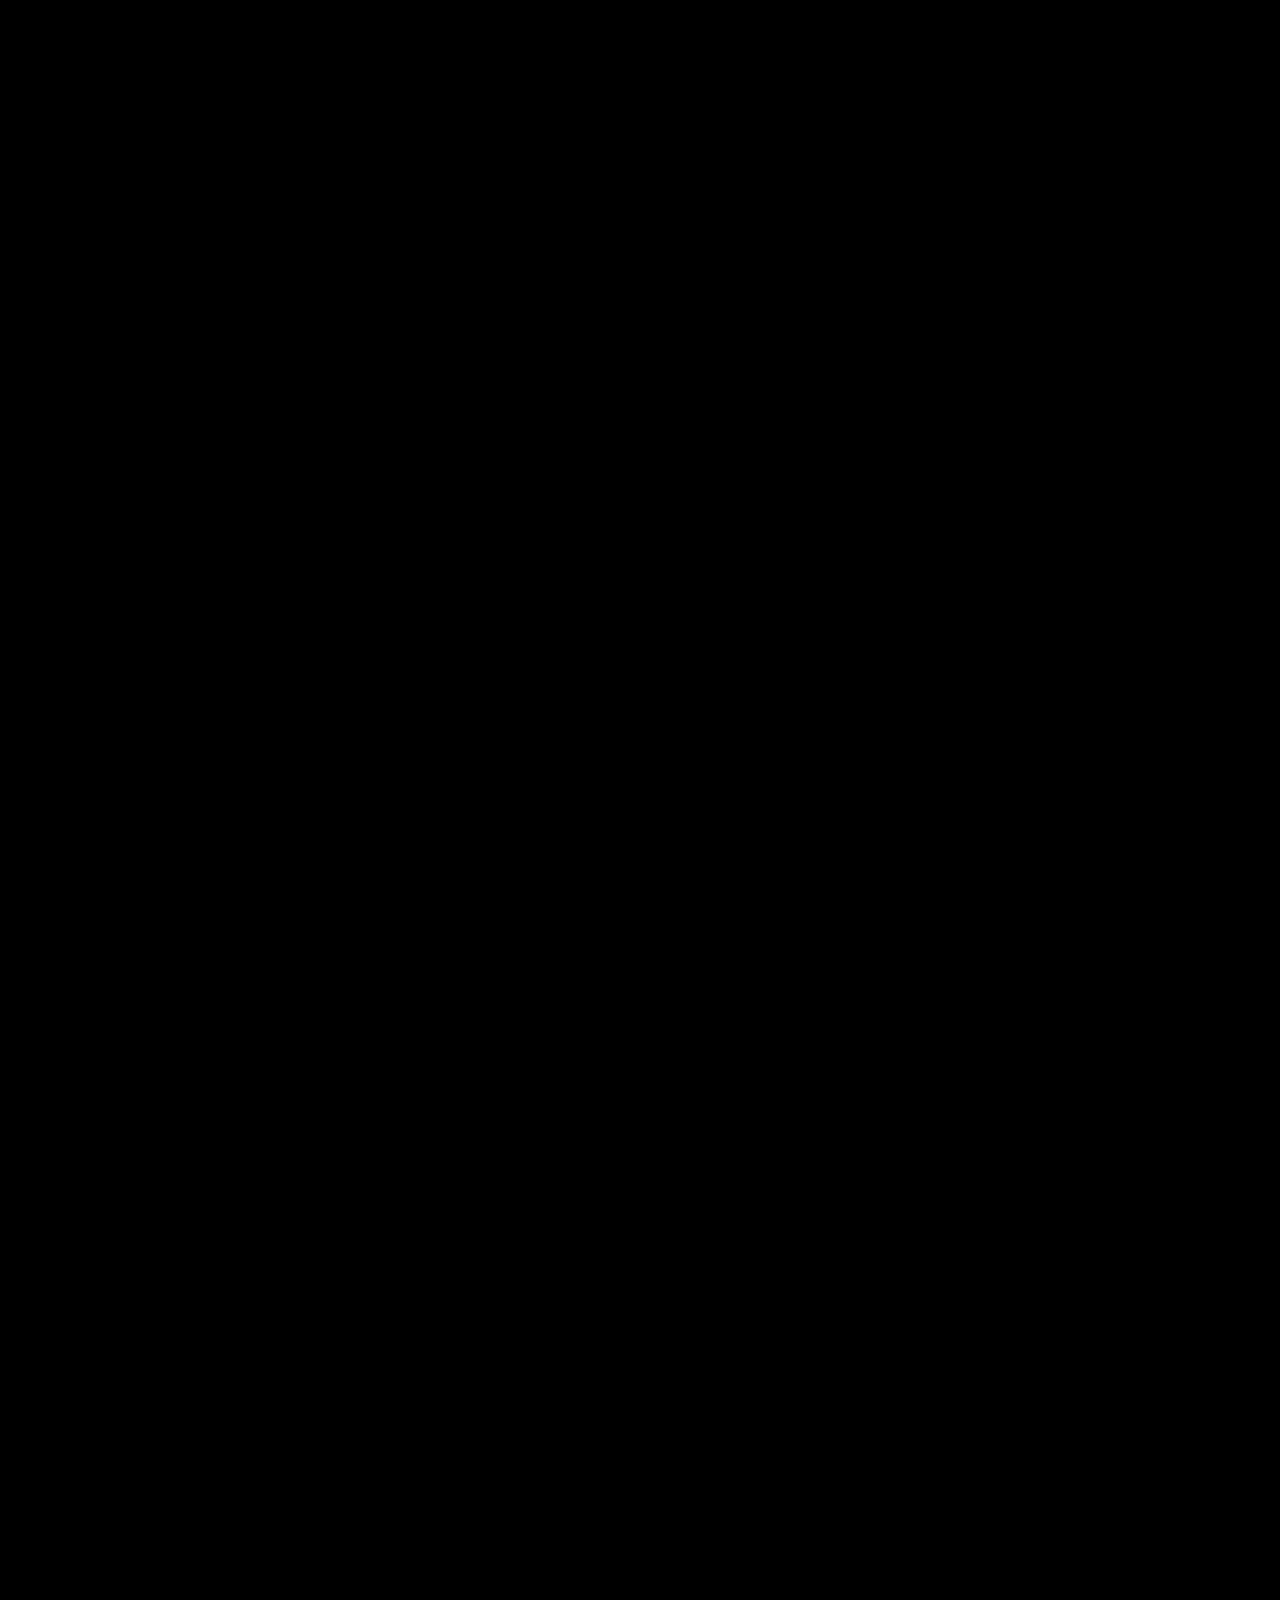
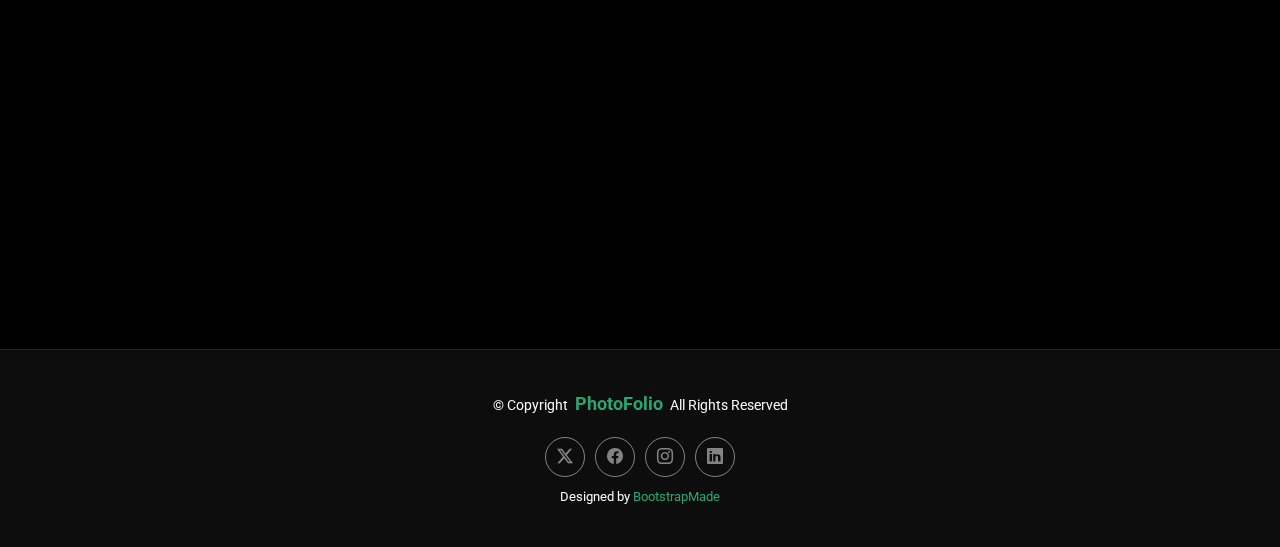
<file: about.html>
<!DOCTYPE html>
<html lang="en">

<head>
  <meta charset="utf-8">
  <meta content="width=device-width, initial-scale=1.0" name="viewport">
  <title>About - PhotoFolio Bootstrap Template</title>
  <meta name="description" content="">
  <meta name="keywords" content="">

  <!-- Favicons -->
  <link href="assets/img/favicon.png" rel="icon">
  <link href="assets/img/apple-touch-icon.png" rel="apple-touch-icon">

  <!-- Fonts -->
  <link href="https://fonts.googleapis.com" rel="preconnect">
  <link href="https://fonts.gstatic.com" rel="preconnect" crossorigin>
  <link href="https://fonts.googleapis.com/css2?family=Roboto:ital,wght@0,100;0,300;0,400;0,500;0,700;0,900;1,100;1,300;1,400;1,500;1,700;1,900&family=Inter:wght@100;200;300;400;500;600;700;800;900&family=Cardo:ital,wght@0,400;0,700;1,400;1,700&display=swap" rel="stylesheet">

  <!-- Vendor CSS Files -->
  <link href="assets/vendor/bootstrap/css/bootstrap.min.css" rel="stylesheet">
  <link href="assets/vendor/bootstrap-icons/bootstrap-icons.css" rel="stylesheet">
  <link href="assets/vendor/aos/aos.css" rel="stylesheet">
  <link href="assets/vendor/glightbox/css/glightbox.min.css" rel="stylesheet">
  <link href="assets/vendor/swiper/swiper-bundle.min.css" rel="stylesheet">

  <!-- Main CSS File -->
  <link href="assets/css/main.css" rel="stylesheet">

  <!-- =======================================================
  * Template Name: PhotoFolio
  * Template URL: https://bootstrapmade.com/photofolio-bootstrap-photography-website-template/
  * Updated: Aug 07 2024 with Bootstrap v5.3.3
  * Author: BootstrapMade.com
  * License: https://bootstrapmade.com/license/
  ======================================================== -->
</head>

<body class="about-page">

  <header id="header" class="header d-flex align-items-center sticky-top">
    <div class="container-fluid position-relative d-flex align-items-center justify-content-between">

      <a href="index.html" class="logo d-flex align-items-center me-auto me-xl-0">
        <!-- Uncomment the line below if you also wish to use an image logo -->
        <!-- <img src="assets/img/logo.png" alt=""> -->
        <i class="bi bi-camera"></i>
        <h1 class="sitename">Good Green Bot</h1>
      </a>

      <nav id="navmenu" class="navmenu">
        <ul>
          <li><a href="index.html">Home<br></a></li>
          <li><a href="about.html" class="active">About</a></li>
        </ul>
        <i class="mobile-nav-toggle d-xl-none bi bi-list"></i>
      </nav>

      <div class="header-social-links">
        <a href="#" class="twitter"><i class="bi bi-twitter-x"></i></a>
        <a href="#" class="facebook"><i class="bi bi-facebook"></i></a>
        <a href="#" class="instagram"><i class="bi bi-instagram"></i></a>
        <a href="#" class="linkedin"><i class="bi bi-linkedin"></i></a>
      </div>

    </div>
  </header>

  <main class="main">

    <!-- Page Title -->
    <div class="page-title" data-aos="fade">
      <div class="heading">
        <div class="container">
          <div class="row d-flex justify-content-center text-center">
            <div class="col-lg-8">
              <h1>關於我們</h1>
              <p class="mb-0">專為投資人打造的智能服務，快速分析企業的永續報告書判斷其在SDGs上的具體表現。<br>透過我們的機器人讓您輕鬆識別高潛力的永續企業，保持競爭力。</p>
              <a href="index.html" class="cta-btn">快速分析<br></a>
            </div>
          </div>
        </div>
      </div>
      <nav class="breadcrumbs">
        <div class="container">
          <ol>
            <li><a href="index.html">Home</a></li>
            <li class="current">About</li>
          </ol>
        </div>
      </nav>
    </div><!-- End Page Title -->

    <!-- Services Section -->
    <section id="services" class="services section">

      <div class="container">

        <div class="row gy-4">

          <div class="col-lg-3 col-md-6 d-flex" data-aos="fade-up" data-aos-delay="100">
            <div class="service-item position-relative">
              <div class="icon"><i class="bi bi-bounding-box-circles icon"></i></div>
              <h4>永續策略和目標</a></h4>
              <p>快速了解企業的永續目標與全球SDGs的契合度。</p>
            </div>
          </div><!-- End Service Item -->

          <div class="col-lg-3 col-md-6 d-flex" data-aos="fade-up" data-aos-delay="200">
            <div class="service-item position-relative">
              <div class="icon"><i class="bi bi-activity icon"></i></div>
              <h4>ESG績效指標</a></h4>
              <p>提供環境、社會和治理方面的具體數據，評估企業的永續表現。</p>
            </div>
          </div><!-- End Service Item -->

          <div class="col-lg-3 col-md-6 d-flex" data-aos="fade-up" data-aos-delay="300">
            <div class="service-item position-relative">
              <div class="icon"><i class="bi bi-crosshair2"></i></i></div>
              <h4>風險管理和機會</a></h4>
              <p>揭示企業在永續風險上的管理能力，幫助您降低投資風險。</p>
            </div>
          </div><!-- End Service Item -->

          <div class="col-lg-3 col-md-6 d-flex" data-aos="fade-up" data-aos-delay="400">
            <div class="service-item position-relative">
              <div class="icon"><i class="bi bi-diagram-3"></i></i></div>
              <h4>治理結構和透明度</a></h4>
              <p>了解企業的治理質量和透明度，確保穩定增長潛力。</p>
            </div>
          </div><!-- End Service Item -->

          <div class="col-lg-3 col-md-6 d-flex" data-aos="fade-up" data-aos-delay="400">
            <div class="service-item position-relative">
              <div class="icon"><i class="bi bi-graph-up-arrow"></i></i></div>
              <h4> 創新和增長潛力</a></h4>
              <p>識別企業在可持續技術和市場擴展方面的潛力。</p>
            </div>
          </div><!-- End Service Item -->

          <div class="col-lg-3 col-md-6 d-flex" data-aos="fade-up" data-aos-delay="400">
            <div class="service-item position-relative">
              <div class="icon"><i class="bi bi-broadcast icon"></i></div>
              <h4>品牌聲譽和競爭力</a></h4>
              <p>評估企業的永續承諾對品牌和市場地位的影響。</p>
            </div>
          </div><!-- End Service Item -->

          <div class="col-lg-3 col-md-6 d-flex" data-aos="fade-up" data-aos-delay="400">
            <div class="service-item position-relative">
              <div class="icon"><i class="bi bi-pass"></i></i></div>
              <h4>合規性和法規遵從</a></h4>
              <p>確保企業的合規性和穩定性，降低風險。</p>
            </div>
          </div><!-- End Service Item -->

          <div class="col-lg-3 col-md-6 d-flex" data-aos="fade-up" data-aos-delay="400">
            <div class="service-item position-relative">
              <div class="icon"><i class="bi bi-broadcast icon"></i></div>
              <h4>業界基準對比</a></h4>
              <p>比較企業在永續發展領域的相對表現，選擇最佳投資。</p>
            </div>
          </div><!-- End Service Item -->

        </div>

      </div>

    </section><!-- /Services Section -->

    <!-- Testimonials Section -->
    <section id="testimonials" class="testimonials section">

      <!-- Section Title -->
      <div class="container section-title" data-aos="fade-up">
        <h2>Testimonials</h2>
        <p>What they are saying</p>
      </div><!-- End Section Title -->

      <div class="container" data-aos="fade-up" data-aos-delay="100">

        <div class="swiper init-swiper">
          <script type="application/json" class="swiper-config">
            {
              "loop": true,
              "speed": 600,
              "autoplay": {
                "delay": 5000
              },
              "slidesPerView": "auto",
              "pagination": {
                "el": ".swiper-pagination",
                "type": "bullets",
                "clickable": true
              },
              "breakpoints": {
                "320": {
                  "slidesPerView": 1,
                  "spaceBetween": 40
                },
                "1200": {
                  "slidesPerView": 3,
                  "spaceBetween": 1
                }
              }
            }
          </script>
          <div class="swiper-wrapper">

            <div class="swiper-slide">
              <div class="testimonial-item">
                <div class="stars">
                  <i class="bi bi-star-fill"></i><i class="bi bi-star-fill"></i><i class="bi bi-star-fill"></i><i class="bi bi-star-fill"></i><i class="bi bi-star-fill"></i>
                </div>
                <p>
                  Proin iaculis purus consequat sem cure digni ssim donec porttitora entum suscipit rhoncus. Accusantium quam, ultricies eget id, aliquam eget nibh et. Maecen aliquam, risus at semper.
                </p>
                <div class="profile mt-auto">
                  <img src="assets/img/testimonials/testimonials-1.jpg" class="testimonial-img" alt="">
                  <h3>Saul Goodman</h3>
                  <h4>Ceo &amp; Founder</h4>
                </div>
              </div>
            </div><!-- End testimonial item -->

            <div class="swiper-slide">
              <div class="testimonial-item">
                <div class="stars">
                  <i class="bi bi-star-fill"></i><i class="bi bi-star-fill"></i><i class="bi bi-star-fill"></i><i class="bi bi-star-fill"></i><i class="bi bi-star-fill"></i>
                </div>
                <p>
                  Export tempor illum tamen malis malis eram quae irure esse labore quem cillum quid cillum eram malis quorum velit fore eram velit sunt aliqua noster fugiat irure amet legam anim culpa.
                </p>
                <div class="profile mt-auto">
                  <img src="assets/img/testimonials/testimonials-2.jpg" class="testimonial-img" alt="">
                  <h3>Sara Wilsson</h3>
                  <h4>Designer</h4>
                </div>
              </div>
            </div><!-- End testimonial item -->

            <div class="swiper-slide">
              <div class="testimonial-item">
                <div class="stars">
                  <i class="bi bi-star-fill"></i><i class="bi bi-star-fill"></i><i class="bi bi-star-fill"></i><i class="bi bi-star-fill"></i><i class="bi bi-star-fill"></i>
                </div>
                <p>
                  Enim nisi quem export duis labore cillum quae magna enim sint quorum nulla quem veniam duis minim tempor labore quem eram duis noster aute amet eram fore quis sint minim.
                </p>
                <div class="profile mt-auto">
                  <img src="assets/img/testimonials/testimonials-3.jpg" class="testimonial-img" alt="">
                  <h3>Jena Karlis</h3>
                  <h4>Store Owner</h4>
                </div>
              </div>
            </div><!-- End testimonial item -->

            <div class="swiper-slide">
              <div class="testimonial-item">
                <div class="stars">
                  <i class="bi bi-star-fill"></i><i class="bi bi-star-fill"></i><i class="bi bi-star-fill"></i><i class="bi bi-star-fill"></i><i class="bi bi-star-fill"></i>
                </div>
                <p>
                  Fugiat enim eram quae cillum dolore dolor amet nulla culpa multos export minim fugiat minim velit minim dolor enim duis veniam ipsum anim magna sunt elit fore quem dolore labore illum veniam.
                </p>
                <div class="profile mt-auto">
                  <img src="assets/img/testimonials/testimonials-4.jpg" class="testimonial-img" alt="">
                  <h3>Matt Brandon</h3>
                  <h4>Freelancer</h4>
                </div>
              </div>
            </div><!-- End testimonial item -->

            <div class="swiper-slide">
              <div class="testimonial-item">
                <div class="stars">
                  <i class="bi bi-star-fill"></i><i class="bi bi-star-fill"></i><i class="bi bi-star-fill"></i><i class="bi bi-star-fill"></i><i class="bi bi-star-fill"></i>
                </div>
                <p>
                  Quis quorum aliqua sint quem legam fore sunt eram irure aliqua veniam tempor noster veniam enim culpa labore duis sunt culpa nulla illum cillum fugiat legam esse veniam culpa fore nisi cillum quid.
                </p>
                <div class="profile mt-auto">
                  <img src="assets/img/testimonials/testimonials-5.jpg" class="testimonial-img" alt="">
                  <h3>John Larson</h3>
                  <h4>Entrepreneur</h4>
                </div>
              </div>
            </div><!-- End testimonial item -->

          </div>
          <div class="swiper-pagination"></div>
        </div>

      </div>

    </section><!-- /Testimonials Section -->

  </main>

  <footer id="footer" class="footer">

    <div class="container">
      <div class="copyright text-center ">
        <p>© <span>Copyright</span> <strong class="px-1 sitename">PhotoFolio</strong> <span>All Rights Reserved</span></p>
      </div>
      <div class="social-links d-flex justify-content-center">
        <a href=""><i class="bi bi-twitter-x"></i></a>
        <a href=""><i class="bi bi-facebook"></i></a>
        <a href=""><i class="bi bi-instagram"></i></a>
        <a href=""><i class="bi bi-linkedin"></i></a>
      </div>
      <div class="credits">
        <!-- All the links in the footer should remain intact. -->
        <!-- You can delete the links only if you've purchased the pro version. -->
        <!-- Licensing information: https://bootstrapmade.com/license/ -->
        <!-- Purchase the pro version with working PHP/AJAX contact form: [buy-url] -->
        Designed by <a href="https://bootstrapmade.com/">BootstrapMade</a>
      </div>
    </div>

  </footer>

  <!-- Scroll Top -->
  <a href="#" id="scroll-top" class="scroll-top d-flex align-items-center justify-content-center"><i class="bi bi-arrow-up-short"></i></a>

  <!-- Preloader -->
  <div id="preloader">
    <div class="line"></div>
  </div>

  <!-- Vendor JS Files -->
  <script src="assets/vendor/bootstrap/js/bootstrap.bundle.min.js"></script>
  <script src="assets/vendor/php-email-form/validate.js"></script>
  <script src="assets/vendor/aos/aos.js"></script>
  <script src="assets/vendor/glightbox/js/glightbox.min.js"></script>
  <script src="assets/vendor/swiper/swiper-bundle.min.js"></script>

  <!-- Main JS File -->
  <script src="assets/js/main.js"></script>

</body>

</html>
</file>
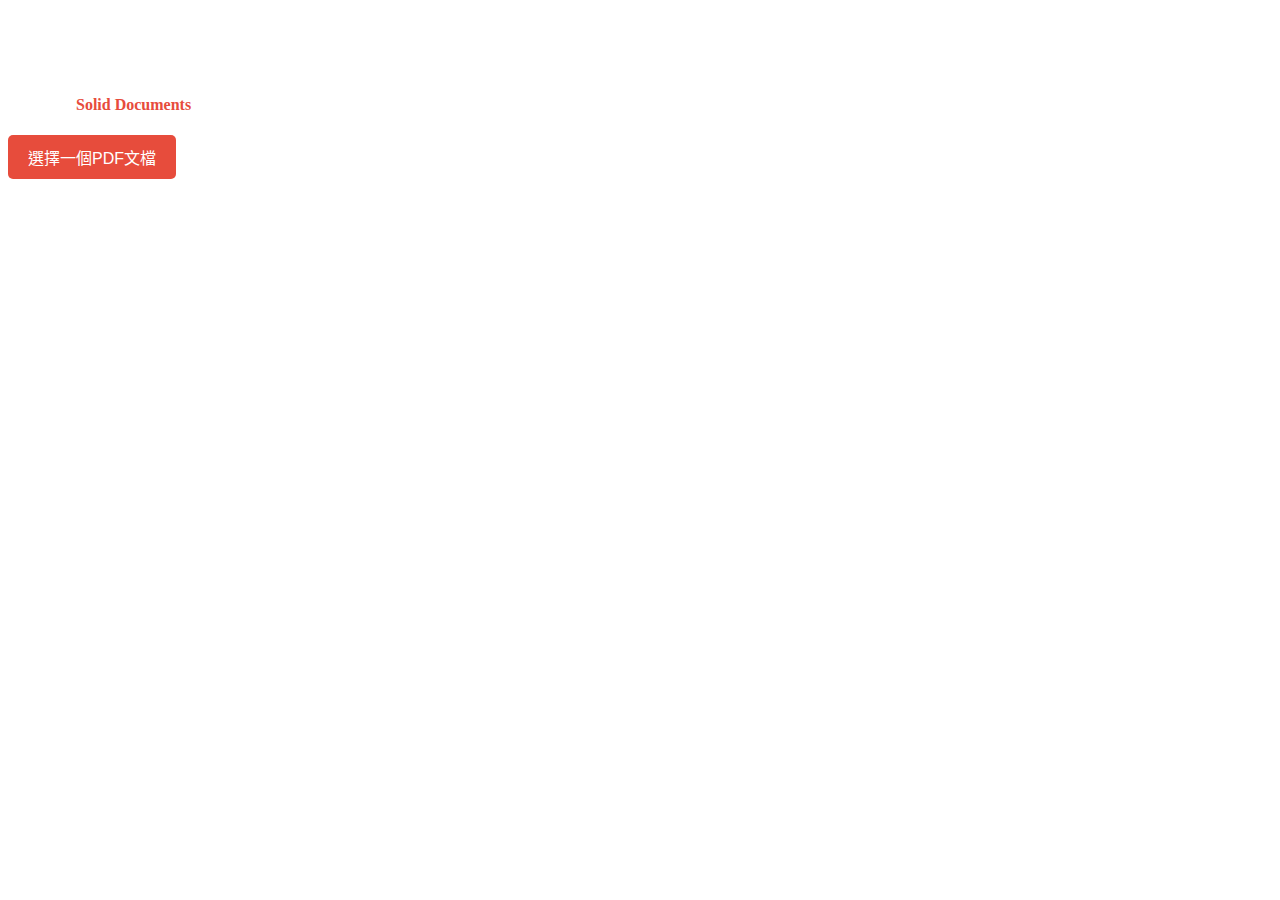
<file: SDGs.html>
<!DOCTYPE html>
<html lang="zh-TW">



<head>
    <meta charset="UTF-8">
    <meta name="viewport" content="width=device-width, initial-scale=1.0">
    <title>PDF轉換為WORD</title>
    <link rel="stylesheet" href="styles.css">
</head>

<body>
    <div class="container">
        <h1>PDF轉換為WORD</h1>
        <p>將你的PDF轉換為WORD，並保持高準確度。<br>我們利用 <span class="solid-docs">Solid Documents</span> 的技術。</p>
        <div class="upload-section">
            <button class="upload-button" onclick="uploadFile()">選擇一個PDF文檔</button>
            <input type="file" id="fileInput" accept=".pdf" style="display:none;">
            <div class="drag-drop">或者把PDF文檔拖動到這裡</div>
        </div>
    </div>
    <script src="assets/js/script.js"></script>
</body>



</html>
</file>
<file: styles.css>
h1 {
    font-size: 24px;
    color: #fff;
}

p {
    color: #fff;
}

.solid-docs {
    color: #e74c3c;
    font-weight: bold;
}

.upload-section {
    margin-top: 20px;
}

.upload-button {
    background-color: #e74c3c;
    color: #fff;
    border: none;
    padding: 10px 20px;
    font-size: 16px;
    cursor: pointer;
    border-radius: 5px;
}

.upload-button:hover {
    background-color: #c0392b;
}

.drag-drop {
    margin-top: 10px;
    color: #fff;
    font-size: 14px;
}

input[type="file"] {
    display: none;
}
</file>
<file: assets/css/main.css>
/**
* Template Name: PhotoFolio
* Template URL: https://bootstrapmade.com/photofolio-bootstrap-photography-website-template/
* Updated: Aug 07 2024 with Bootstrap v5.3.3
* Author: BootstrapMade.com
* License: https://bootstrapmade.com/license/
*/

/*--------------------------------------------------------------
# Font & Color Variables
# Help: https://bootstrapmade.com/color-system/
--------------------------------------------------------------*/
/* Fonts */
:root {
  --default-font: "Roboto",  system-ui, -apple-system, "Segoe UI", Roboto, "Helvetica Neue", Arial, "Noto Sans", "Liberation Sans", sans-serif, "Apple Color Emoji", "Segoe UI Emoji", "Segoe UI Symbol", "Noto Color Emoji";
  --heading-font: "Cardo",  sans-serif;
  --nav-font: "Inter",  sans-serif;
}

/* Global Colors - The following color variables are used throughout the website. Updating them here will change the color scheme of the entire website */
:root { 
  --background-color: #000000; /* Background color for the entire website, including individual sections */
  --default-color: #fafafa; /* Default color used for the majority of the text content across the entire website */
  --heading-color: #ffffff; /* Color for headings, subheadings and title throughout the website */
  --accent-color: #27a776; /* Accent color that represents your brand on the website. It's used for buttons, links, and other elements that need to stand out */
  --surface-color: #1a1a1a; /* The surface color is used as a background of boxed elements within sections, such as cards, icon boxes, or other elements that require a visual separation from the global background. */
  --contrast-color: #ffffff; /* Contrast color for text, ensuring readability against backgrounds of accent, heading, or default colors. */
}

/* Nav Menu Colors - The following color variables are used specifically for the navigation menu. They are separate from the global colors to allow for more customization options */
:root {
  --nav-color: rgba(255, 255, 255, 0.5);  /* The default color of the main navmenu links */
  --nav-hover-color: #ffffff; /* Applied to main navmenu links when they are hovered over or active */
  --nav-mobile-background-color: #1a1a1a; /* Used as the background color for mobile navigation menu */
  --nav-dropdown-background-color: #1a1a1a; /* Used as the background color for dropdown items that appear when hovering over primary navigation items */
  --nav-dropdown-color: rgba(255, 255, 255, 0.5); /* Used for navigation links of the dropdown items in the navigation menu. */
  --nav-dropdown-hover-color: #ffffff; /* Similar to --nav-hover-color, this color is applied to dropdown navigation links when they are hovered over. */
}

/* Color Presets - These classes override global colors when applied to any section or element, providing reuse of the sam color scheme. */

.light-background {
  --background-color: #1a1a1a;
  --surface-color: #343434;
}

.dark-background {
  --background-color: #060606;
  --default-color: #ffffff;
  --heading-color: #ffffff;
  --surface-color: #252525;
  --contrast-color: #ffffff;
}

/* Smooth scroll */
:root {
  scroll-behavior: smooth;
}

/*--------------------------------------------------------------
# General Styling & Shared Classes
--------------------------------------------------------------*/
body {
  color: var(--default-color);
  background-color: var(--background-color);
  font-family: var(--default-font);
}

a {
  color: var(--accent-color);
  text-decoration: none;
  transition: 0.3s;
}

a:hover {
  color: color-mix(in srgb, var(--accent-color), transparent 25%);
  text-decoration: none;
}

h1,
h2,
h3,
h4,
h5,
h6 {
  color: var(--heading-color);
  font-family: var(--heading-font);
}

/* PHP Email Form Messages
------------------------------*/
.php-email-form .error-message {
  display: none;
  background: #df1529;
  color: #ffffff;
  text-align: left;
  padding: 15px;
  margin-bottom: 24px;
  font-weight: 600;
}

.php-email-form .sent-message {
  display: none;
  color: #ffffff;
  background: #059652;
  text-align: center;
  padding: 15px;
  margin-bottom: 24px;
  font-weight: 600;
}

.php-email-form .loading {
  display: none;
  background: var(--surface-color);
  text-align: center;
  padding: 15px;
  margin-bottom: 24px;
}

.php-email-form .loading:before {
  content: "";
  display: inline-block;
  border-radius: 50%;
  width: 24px;
  height: 24px;
  margin: 0 10px -6px 0;
  border: 3px solid var(--accent-color);
  border-top-color: var(--surface-color);
  animation: php-email-form-loading 1s linear infinite;
}

@keyframes php-email-form-loading {
  0% {
    transform: rotate(0deg);
  }

  100% {
    transform: rotate(360deg);
  }
}

/*--------------------------------------------------------------
# Global Header
--------------------------------------------------------------*/
.header {
  color: var(--default-color);
  background-color: var(--background-color);
  padding: 20px 0;
  transition: all 0.5s;
  z-index: 997;
  border-bottom: 1px solid var(--background-color);
}

.header .logo {
  line-height: 1;
}

.header .logo img {
  max-height: 36px;
  margin-right: 8px;
}

.header .logo h1 {
  font-size: 32px;
  margin: 0;
  font-weight: 400;
  color: var(--heading-color);
}

.header .logo i {
  font-size: 28px;
  margin-right: 6px;
}

.header .header-social-links {
  padding-right: 15px;
}

.header .header-social-links a {
  color: color-mix(in srgb, var(--default-color), transparent 40%);
  padding-left: 6px;
  display: inline-block;
  transition: 0.3s;
  font-size: 16px;
}

.header .header-social-links a:hover {
  color: var(--accent-color);
}

.header .header-social-links a i {
  line-height: 0px;
}

@media (max-width: 1200px) {
  .header .logo {
    order: 1;
  }

  .header .logo h1 {
    font-size: 26px;
  }

  .header .logo i {
    font-size: 20px;
  }

  .header .header-social-links {
    order: 2;
  }

  .header .header-social-links a {
    font-size: 16px;
  }

  .header .navmenu {
    order: 3;
  }
}

.scrolled .header {
  border-color: color-mix(in srgb, var(--background-color) 90%, white 20%);
}

/*--------------------------------------------------------------
# Navigation Menu
--------------------------------------------------------------*/
/* Navmenu - Desktop */
@media (min-width: 1200px) {
  .navmenu {
    padding: 0;
  }

  .navmenu ul {
    margin: 0;
    padding: 0;
    display: flex;
    list-style: none;
    align-items: center;
  }

  .navmenu li {
    position: relative;
  }

  .navmenu a,
  .navmenu a:focus {
    color: var(--nav-color);
    padding: 18px 15px;
    font-size: 14px;
    font-family: var(--nav-font);
    font-weight: 400;
    display: flex;
    align-items: center;
    justify-content: space-between;
    white-space: nowrap;
    transition: 0.3s;
    text-transform: uppercase;
    letter-spacing: 1px;
  }

  .navmenu a i,
  .navmenu a:focus i {
    font-size: 12px;
    line-height: 0;
    margin-left: 5px;
    transition: 0.3s;
  }

  .navmenu li:last-child a {
    padding-right: 0;
  }

  .navmenu li:hover>a,
  .navmenu .active,
  .navmenu .active:focus {
    color: var(--nav-hover-color);
  }

  .navmenu .dropdown ul {
    margin: 0;
    padding: 10px 0;
    background: var(--nav-dropdown-background-color);
    display: block;
    position: absolute;
    visibility: hidden;
    left: 14px;
    top: 130%;
    opacity: 0;
    transition: 0.3s;
    border-radius: 4px;
    z-index: 99;
  }

  .navmenu .dropdown ul li {
    min-width: 200px;
  }

  .navmenu .dropdown ul a {
    padding: 10px 20px;
    font-size: 15px;
    text-transform: none;
    color: var(--nav-dropdown-color);
  }

  .navmenu .dropdown ul a i {
    font-size: 12px;
  }

  .navmenu .dropdown ul a:hover,
  .navmenu .dropdown ul .active:hover,
  .navmenu .dropdown ul li:hover>a {
    color: var(--nav-dropdown-hover-color);
  }

  .navmenu .dropdown:hover>ul {
    opacity: 1;
    top: 100%;
    visibility: visible;
  }

  .navmenu .dropdown .dropdown ul {
    top: 0;
    left: -90%;
    visibility: hidden;
  }

  .navmenu .dropdown .dropdown:hover>ul {
    opacity: 1;
    top: 0;
    left: -100%;
    visibility: visible;
  }
}

/* Navmenu - Mobile */
@media (max-width: 1199px) {
  .mobile-nav-toggle {
    color: var(--nav-color);
    font-size: 28px;
    line-height: 0;
    margin-right: 10px;
    cursor: pointer;
    transition: color 0.3s;
  }

  .navmenu {
    padding: 0;
    z-index: 9997;
  }

  .navmenu ul {
    display: none;
    position: absolute;
    inset: 60px 20px 20px 20px;
    padding: 10px 0;
    margin: 0;
    border-radius: 6px;
    background-color: var(--nav-mobile-background-color);
    overflow-y: auto;
    transition: 0.3s;
    z-index: 9998;
    box-shadow: 0px 0px 30px rgba(0, 0, 0, 0.1);
  }

  .navmenu a,
  .navmenu a:focus {
    color: var(--nav-dropdown-color);
    padding: 10px 20px;
    font-family: var(--nav-font);
    font-size: 17px;
    font-weight: 500;
    display: flex;
    align-items: center;
    justify-content: space-between;
    white-space: nowrap;
    transition: 0.3s;
  }

  .navmenu a i,
  .navmenu a:focus i {
    font-size: 12px;
    line-height: 0;
    margin-left: 5px;
    width: 30px;
    height: 30px;
    display: flex;
    align-items: center;
    justify-content: center;
    border-radius: 50%;
    transition: 0.3s;
    background-color: color-mix(in srgb, var(--accent-color), transparent 90%);
  }

  .navmenu a i:hover,
  .navmenu a:focus i:hover {
    background-color: var(--accent-color);
    color: var(--contrast-color);
  }

  .navmenu a:hover,
  .navmenu .active,
  .navmenu .active:focus {
    color: var(--nav-dropdown-hover-color);
  }

  .navmenu .active i,
  .navmenu .active:focus i {
    background-color: var(--accent-color);
    color: var(--contrast-color);
    transform: rotate(180deg);
  }

  .navmenu .dropdown ul {
    position: static;
    display: none;
    z-index: 99;
    padding: 10px 0;
    margin: 10px 20px;
    background-color: var(--nav-dropdown-background-color);
    border: 1px solid color-mix(in srgb, var(--default-color), transparent 90%);
    box-shadow: none;
    transition: all 0.5s ease-in-out;
  }

  .navmenu .dropdown ul ul {
    background-color: rgba(33, 37, 41, 0.1);
  }

  .navmenu .dropdown>.dropdown-active {
    display: block;
    background-color: rgba(33, 37, 41, 0.03);
  }

  .mobile-nav-active {
    overflow: hidden;
  }

  .mobile-nav-active .mobile-nav-toggle {
    color: #fff;
    position: absolute;
    font-size: 32px;
    top: 15px;
    right: 15px;
    margin-right: 0;
    z-index: 9999;
  }

  .mobile-nav-active .navmenu {
    position: fixed;
    overflow: hidden;
    inset: 0;
    background: rgba(33, 37, 41, 0.8);
    transition: 0.3s;
  }

  .mobile-nav-active .navmenu>ul {
    display: block;
  }
}

/*--------------------------------------------------------------
# Global Footer
--------------------------------------------------------------*/
.footer {
  --background-color: color-mix(in srgb, var(--default-color), transparent 95%);
  border-top: 1px solid color-mix(in srgb, var(--default-color), transparent 90%);
  color: var(--default-color);
  background-color: var(--background-color);
  font-size: 14px;
  padding: 40px 0;
  position: relative;
}

.footer .copyright p {
  margin-bottom: 0;
}

.footer .social-links {
  margin-top: 20px;
}

.footer .social-links a {
  display: flex;
  align-items: center;
  justify-content: center;
  width: 40px;
  height: 40px;
  border-radius: 50%;
  border: 1px solid color-mix(in srgb, var(--default-color), transparent 50%);
  font-size: 16px;
  color: color-mix(in srgb, var(--default-color), transparent 50%);
  margin: 0 5px;
  transition: 0.3s;
}

.footer .social-links a:hover {
  color: var(--accent-color);
  border-color: var(--accent-color);
}

.footer .credits {
  margin-top: 10px;
  font-size: 13px;
  text-align: center;
}

/*--------------------------------------------------------------
# Preloader
--------------------------------------------------------------*/
#preloader {
  display: flex;
  position: fixed;
  inset: 0;
  width: 100%;
  height: 100vh;
  z-index: 99999;
}

#preloader:before,
#preloader:after {
  content: "";
  background-color: #000000;
  position: absolute;
  inset: 0;
  width: 50%;
  height: 100%;
  transition: all 0.3s ease 0s;
  z-index: -1;
}

#preloader:after {
  left: auto;
  right: 0;
}

#preloader .line {
  position: relative;
  overflow: hidden;
  margin: auto;
  width: 1px;
  height: 280px;
  transition: all 0.8s ease 0s;
}

#preloader .line:before {
  content: "";
  position: absolute;
  background-color: #ffffff;
  left: 0;
  top: 50%;
  width: 1px;
  height: 0%;
  transform: translateY(-50%);
  animation: lineincrease 1000ms ease-in-out 0s forwards;
}

#preloader .line:after {
  content: "";
  position: absolute;
  background-color: color-mix(in srgb, var(--default-color), transparent 95%);
  left: 0;
  top: 0;
  width: 1px;
  height: 100%;
  transform: translateY(-100%);
  animation: linemove 1200ms linear 0s infinite;
  animation-delay: 2000ms;
}

#preloader.loaded .line {
  opacity: 0;
  height: 100% !important;
}

#preloader.loaded .line:after {
  opacity: 0;
}

#preloader.loaded:before,
#preloader.loaded:after {
  animation: preloaderfinish 300ms ease-in-out 500ms forwards;
}

@keyframes lineincrease {
  0% {
    height: 0%;
  }

  100% {
    height: 100%;
  }
}

@keyframes linemove {
  0% {
    transform: translateY(200%);
  }

  100% {
    transform: translateY(-100%);
  }
}

@keyframes preloaderfinish {
  0% {
    width: 5 0%;
  }

  100% {
    width: 0%;
  }
}

/*--------------------------------------------------------------
# Scroll Top Button
--------------------------------------------------------------*/
.scroll-top {
  position: fixed;
  visibility: hidden;
  opacity: 0;
  right: 15px;
  bottom: -15px;
  z-index: 99999;
  background-color: var(--accent-color);
  width: 44px;
  height: 44px;
  border-radius: 50px;
  transition: all 0.4s;
}

.scroll-top i {
  font-size: 24px;
  color: var(--default-color);
  line-height: 0;
}

.scroll-top:hover {
  background-color: color-mix(in srgb, var(--accent-color), transparent 20%);
}

.scroll-top.active {
  visibility: visible;
  opacity: 1;
  bottom: 15px;
}

/*--------------------------------------------------------------
# Disable aos animation delay on mobile devices
--------------------------------------------------------------*/
@media screen and (max-width: 768px) {
  [data-aos-delay] {
    transition-delay: 0 !important;
  }
}

/*--------------------------------------------------------------
# Global Page Titles & Breadcrumbs
--------------------------------------------------------------*/
.page-title {
  color: var(--default-color);
  background-color: var(--background-color);
  position: relative;
}

.page-title .heading {
  padding: 80px 0;
  border-top: 1px solid color-mix(in srgb, var(--default-color), transparent 90%);
}

.page-title .heading h1 {
  font-size: 64px;
  font-weight: 400;
}

.page-title .heading .cta-btn {
  color: var(--default-color);
  background: var(--accent-color);
  font-weight: 400;
  font-size: 14px;
  display: inline-block;
  margin-top: 20px;
  padding: 12px 40px;
  border-radius: 4px;
  transition: 0.5s;
  text-transform: uppercase;
  letter-spacing: 1px;
}

.page-title .heading .cta-btn:hover {
  background-color: color-mix(in srgb, var(--accent-color) 90%, white 10%);
}

.page-title nav {
  background-color: color-mix(in srgb, var(--default-color), transparent 90%);
  padding: 20px 0;
}

.page-title nav ol {
  display: flex;
  flex-wrap: wrap;
  list-style: none;
  margin: 0;
  font-size: 16px;
  font-weight: 600;
}

.page-title nav ol li+li {
  padding-left: 10px;
}

.page-title nav ol li+li::before {
  content: "/";
  display: inline-block;
  padding-right: 10px;
  color: color-mix(in srgb, var(--default-color), transparent 70%);
}

/*--------------------------------------------------------------
# Global Sections
--------------------------------------------------------------*/
section,
.section {
  color: var(--default-color);
  background-color: var(--background-color);
  padding: 60px 0;
  scroll-margin-top: 100px;
  overflow: clip;
}

@media (max-width: 1199px) {

  section,
  .section {
    scroll-margin-top: 66px;
  }
}

/*--------------------------------------------------------------
# Global Section Titles
--------------------------------------------------------------*/
.section-title {
  padding-bottom: 60px;
  position: relative;
}

.section-title h2 {
  font-size: 14px;
  font-weight: 400;
  padding: 0;
  line-height: 1px;
  margin: 0;
  letter-spacing: 1.5px;
  text-transform: uppercase;
  color: color-mix(in srgb, var(--default-color), transparent 50%);
  position: relative;
  font-family: var(--default-font);
}

.section-title h2::after {
  content: "";
  width: 120px;
  height: 1px;
  display: inline-block;
  background: var(--accent-color);
  margin: 4px 10px;
}

.section-title p {
  color: var(--heading-color);
  margin: 0;
  font-size: 36px;
  font-weight: 400;
  font-family: var(--heading-font);
}

/*--------------------------------------------------------------
# Hero Section
--------------------------------------------------------------*/
.hero {
  width: 100%;
  min-height: 30vh;
  position: relative;
  padding: 120px 0 60px 0;
  display: flex;
  align-items: center;
}

.hero h2 {
  margin: 0 0 10px 0;
  font-size: 38px;
  font-weight: 700;
}

.hero h2 .underlight {
  position: relative;
  z-index: 1;
  padding: 0 5px;
  display: inline-block;
}

.hero h2 .underlight:before {
  content: "";
  position: absolute;
  height: 50%;
  bottom: 0;
  left: 0;
  right: 0;
  background: var(--accent-color);
  z-index: -1;
}

.hero p {
  color: color-mix(in srgb, var(--default-color), transparent 30%);
  margin-bottom: 30px;
  font-size: 18px;
}

@media (max-width: 768px) {
  .hero h2 {
    font-size: 32px;
  }
}

.hero .btn-get-started {
  color: var(--contrast-color);
  background: var(--accent-color);
  font-weight: 400;
  font-size: 14px;
  display: inline-block;
  padding: 12px 40px;
  border-radius: 4px;
  transition: 0.5s;
  text-transform: uppercase;
  letter-spacing: 1px;
}

.hero .btn-get-started:hover {
  background-color: color-mix(in srgb, var(--accent-color) 90%, white 10%);
}

/*--------------------------------------------------------------
# Gallery Section
--------------------------------------------------------------*/
.gallery .gallery-item {
  position: relative;
  overflow: hidden;
  border-radius: 10px;
}

.gallery .gallery-item img {
  transition: 0.3s;
}

.gallery .gallery-links {
  position: absolute;
  inset: 0;
  opacity: 0;
  transition: all ease-in-out 0.3s;
  background: rgba(0, 0, 0, 0.6);
  z-index: 3;
}

.gallery .gallery-links .preview-link,
.gallery .gallery-links .details-link {
  font-size: 20px;
  color: rgba(255, 255, 255, 0.5);
  transition: 0.3s;
  line-height: 1.2;
  margin: 30px 8px 0 8px;
}

.gallery .gallery-links .preview-link:hover,
.gallery .gallery-links .details-link:hover {
  color: #ffffff;
}

.gallery .gallery-links .details-link {
  font-size: 30px;
  line-height: 0;
}

.gallery .gallery-item:hover .gallery-links {
  opacity: 1;
}

.gallery .gallery-item:hover .preview-link,
.gallery .gallery-item:hover .details-link {
  margin-top: 0;
}

.gallery .gallery-item:hover img {
  transform: scale(1.1);
}

.glightbox-clean .gslide-description {
  background: #272727;
}

.glightbox-clean .gslide-title {
  color: rgba(255, 255, 255, 0.8);
  margin: 0;
}

/*--------------------------------------------------------------
# About Section
--------------------------------------------------------------*/
.about .content h2 {
  font-weight: 700;
  font-size: 24px;
}

.about .content ul {
  list-style: none;
  padding: 0;
}

.about .content ul li {
  margin-bottom: 20px;
  display: flex;
  align-items: center;
}

.about .content ul strong {
  margin-right: 10px;
}

.about .content ul i {
  font-size: 16px;
  margin-right: 5px;
  color: var(--accent-color);
  line-height: 0;
}

/*--------------------------------------------------------------
# Testimonials Section
--------------------------------------------------------------*/
.testimonials .testimonial-item {
  background-color: var(--surface-color);
  box-shadow: 0px 0 20px rgba(0, 0, 0, 0.1);
  box-sizing: content-box;
  padding: 30px;
  margin: 40px 30px;
  min-height: 320px;
  display: flex;
  flex-direction: column;
  text-align: center;
  transition: 0.3s;
}

.testimonials .testimonial-item .stars {
  margin-bottom: 15px;
}

.testimonials .testimonial-item .stars i {
  color: #ffc107;
  margin: 0 1px;
}

.testimonials .testimonial-item .testimonial-img {
  width: 90px;
  border-radius: 50%;
  border: 4px solid var(--background-color);
  margin: 0 auto;
}

.testimonials .testimonial-item h3 {
  font-size: 18px;
  font-weight: bold;
  margin: 10px 0 5px 0;
}

.testimonials .testimonial-item h4 {
  font-size: 14px;
  color: color-mix(in srgb, var(--default-color), transparent 40%);
  margin: 0;
}

.testimonials .testimonial-item p {
  font-style: italic;
  margin: 0 auto 15px auto;
}

.testimonials .swiper-wrapper {
  height: auto;
}

.testimonials .swiper-pagination {
  margin-top: 20px;
  position: relative;
}

.testimonials .swiper-pagination .swiper-pagination-bullet {
  width: 12px;
  height: 12px;
  background-color: color-mix(in srgb, var(--default-color), transparent 85%);
  opacity: 1;
}

.testimonials .swiper-pagination .swiper-pagination-bullet-active {
  background-color: var(--accent-color);
}

.testimonials .swiper-slide {
  opacity: 0.3;
}

@media (max-width: 1199px) {
  .testimonials .swiper-slide-active {
    opacity: 1;
  }

  .testimonials .swiper-pagination {
    margin-top: 0;
  }

  .testimonials .testimonial-item {
    margin: 40px 20px;
  }
}

@media (min-width: 1200px) {
  .testimonials .swiper-slide-next {
    opacity: 1;
    transform: scale(1.12);
  }
}

/*--------------------------------------------------------------
# Gallery Details Section
--------------------------------------------------------------*/
.gallery-details .portfolio-details-slider img {
  width: 100%;
}

.gallery-details .swiper-wrapper {
  height: auto;
}

.gallery-details .swiper-button-prev,
.gallery-details .swiper-button-next {
  width: 48px;
  height: 48px;
}

.gallery-details .swiper-button-prev:after,
.gallery-details .swiper-button-next:after {
  color: rgba(255, 255, 255, 0.8);
  background-color: rgba(0, 0, 0, 0.15);
  font-size: 24px;
  border-radius: 50%;
  width: 48px;
  height: 48px;
  display: flex;
  align-items: center;
  justify-content: center;
  transition: 0.3s;
}

.gallery-details .swiper-button-prev:hover:after,
.gallery-details .swiper-button-next:hover:after {
  background-color: rgba(0, 0, 0, 0.3);
}

@media (max-width: 575px) {

  .gallery-details .swiper-button-prev,
  .gallery-details .swiper-button-next {
    display: none;
  }
}

.gallery-details .swiper-pagination {
  margin-top: 20px;
  position: relative;
}

.gallery-details .swiper-pagination .swiper-pagination-bullet {
  width: 10px;
  height: 10px;
  background-color: color-mix(in srgb, var(--default-color), transparent 85%);
  opacity: 1;
}

.gallery-details .swiper-pagination .swiper-pagination-bullet-active {
  background-color: var(--accent-color);
}

.gallery-details .portfolio-info h3 {
  font-size: 22px;
  font-weight: 700;
  margin-bottom: 20px;
  padding-bottom: 20px;
  position: relative;
}

.gallery-details .portfolio-info h3:after {
  content: "";
  position: absolute;
  display: block;
  width: 50px;
  height: 3px;
  background: var(--accent-color);
  left: 0;
  bottom: 0;
}

.gallery-details .portfolio-info ul {
  list-style: none;
  padding: 0;
  font-size: 15px;
}

.gallery-details .portfolio-info ul li {
  display: flex;
  flex-direction: column;
  padding-bottom: 15px;
}

.gallery-details .portfolio-info ul strong {
  text-transform: uppercase;
  font-weight: 400;
  color: color-mix(in srgb, var(--default-color), transparent 50%);
  font-size: 14px;
}

.gallery-details .portfolio-info .btn-visit {
  padding: 8px 40px;
  background: var(--accent-color);
  color: var(--contrast-color);
  border-radius: 50px;
  transition: 0.3s;
}

.gallery-details .portfolio-info .btn-visit:hover {
  background: color-mix(in srgb, var(--accent-color), transparent 20%);
}

.gallery-details .portfolio-description h2 {
  font-size: 26px;
  font-weight: 700;
  margin-bottom: 20px;
}

.gallery-details .portfolio-description p {
  padding: 0;
}

.gallery-details .portfolio-description .testimonial-item {
  padding: 30px 30px 0 30px;
  position: relative;
  background: color-mix(in srgb, var(--default-color), transparent 97%);
  margin-bottom: 50px;
}

.gallery-details .portfolio-description .testimonial-item .testimonial-img {
  width: 90px;
  border-radius: 50px;
  border: 6px solid var(--background-color);
  float: left;
  margin: 0 10px 0 0;
}

.gallery-details .portfolio-description .testimonial-item h3 {
  font-size: 18px;
  font-weight: bold;
  margin: 15px 0 5px 0;
  padding-top: 20px;
}

.gallery-details .portfolio-description .testimonial-item h4 {
  font-size: 14px;
  color: #6c757d;
  margin: 0;
}

.gallery-details .portfolio-description .testimonial-item .quote-icon-left,
.gallery-details .portfolio-description .testimonial-item .quote-icon-right {
  color: color-mix(in srgb, var(--accent-color), transparent 50%);
  font-size: 26px;
  line-height: 0;
}

.gallery-details .portfolio-description .testimonial-item .quote-icon-left {
  display: inline-block;
  left: -5px;
  position: relative;
}

.gallery-details .portfolio-description .testimonial-item .quote-icon-right {
  display: inline-block;
  right: -5px;
  position: relative;
  top: 10px;
  transform: scale(-1, -1);
}

.gallery-details .portfolio-description .testimonial-item p {
  font-style: italic;
  margin: 0 0 15px 0 0 0;
  padding: 0;
}

/*--------------------------------------------------------------
# Services Section
--------------------------------------------------------------*/
.services .service-item {
  background-color: var(--surface-color);
  padding: 50px 30px;
  transition: all 0.3s ease-in-out;
  height: 100%;
  position: relative;
  z-index: 1;
}

.services .service-item:before {
  content: "";
  position: absolute;
  background: var(--accent-color);
  inset: 100% 0 0 0;
  transition: all 0.3s;
  z-index: -1;
}

.services .service-item .icon {
  margin-bottom: 15px;
}

.services .service-item .icon i {
  color: var(--default-color);
  background-color: var(--accent-color);
  font-size: 24px;
  width: 56px;
  height: 56px;
  display: flex;
  align-items: center;
  justify-content: center;
  border-radius: 50%;
  transition: ease-in-out 0.3s;
}

.services .service-item h4 {
  font-weight: 700;
  margin-bottom: 15px;
  font-size: 20px;
  font-family: var(--default-font);
}

.services .service-item h4 a {
  color: var(--heading-color);
  transition: ease-in-out 0.3s;
}

.services .service-item p {
  line-height: 24px;
  font-size: 14px;
  margin-bottom: 0;
  transition: ease-in-out 0.3s;
}

.services .service-item:hover h4 a,
.services .service-item:hover p {
  color: var(--default-color);
}

.services .service-item:hover i {
  color: var(--accent-color);
  background-color: var(--default-color);
}

.services .service-item:hover:before {
  background: var(--accent-color);
  inset: 0;
  border-radius: 0px;
}

/*--------------------------------------------------------------
# Pricing Section
--------------------------------------------------------------*/
.pricing .pricing-item {
  border-bottom: 1px dashed color-mix(in srgb, var(--default-color), transparent 60%);
  width: 100%;
  height: 100%;
  padding: 0 0 15px 0;
}

.pricing .pricing-item h3 {
  margin: 0;
  font-size: 20px;
  font-weight: 600;
}

.pricing .pricing-item h4 {
  margin: 0;
  font-size: 18px;
  color: var(--accent-color);
}

/*--------------------------------------------------------------
# Contact Section
--------------------------------------------------------------*/
.contact .info-wrap {
  margin-bottom: 30px;
}

.contact .info-item i {
  font-size: 20px;
  color: var(--accent-color);
  width: 56px;
  height: 56px;
  display: flex;
  justify-content: center;
  align-items: center;
  transition: all 0.3s ease-in-out;
  border-radius: 50%;
  border: 1px solid color-mix(in srgb, var(--accent-color), transparent 40%);
  margin-right: 15px;
}

.contact .info-item h3 {
  font-size: 18px;
  font-weight: 700;
  margin: 0 0 5px 0;
  font-family: var(--default-font);
}

.contact .info-item p {
  padding: 0;
  margin-bottom: 0;
  font-size: 14px;
}

.contact .info-item:hover i {
  background: var(--accent-color);
  color: var(--contrast-color);
}

@media (max-width: 575px) {
  .contact .php-email-form {
    padding: 20px;
  }
}

.contact .php-email-form input[type=text],
.contact .php-email-form input[type=email],
.contact .php-email-form textarea {
  font-size: 14px;
  padding: 10px 15px;
  box-shadow: none;
  border-radius: 0;
  color: var(--default-color);
  background-color: var(--surface-color);
  border-color: color-mix(in srgb, var(--default-color), transparent 80%);
}

.contact .php-email-form input[type=text]:focus,
.contact .php-email-form input[type=email]:focus,
.contact .php-email-form textarea:focus {
  border-color: var(--accent-color);
}

.contact .php-email-form input[type=text]::placeholder,
.contact .php-email-form input[type=email]::placeholder,
.contact .php-email-form textarea::placeholder {
  color: color-mix(in srgb, var(--default-color), transparent 70%);
}

.contact .php-email-form button[type=submit] {
  color: var(--default-color);
  background: var(--accent-color);
  font-weight: 400;
  font-size: 14px;
  display: inline-block;
  margin-top: 20px;
  padding: 14px 40px;
  border: 0;
  border-radius: 4px;
  transition: 0.5s;
  text-transform: uppercase;
  letter-spacing: 1px;
}

.contact .php-email-form button[type=submit]:hover {
  background-color: color-mix(in srgb, var(--accent-color) 90%, white 10%);
}

/*--------------------------------------------------------------
# Starter Section Section
--------------------------------------------------------------*/
.starter-section {
  /* Add your styles here */
}
.drag-drop-area {
  border: 2px solid #228b22; /* 森林綠色邊框 */
  border-radius: 12px; /* 圓弧形邊框 */
  background-color: #333; /* 深灰色背景 */
  position: relative;
  cursor: pointer;
  text-align: center; /* 使內容居中 */
  width: 80%; /* 寬度調整 */
  max-width: 400px; /* 設置最大寬度 */
  aspect-ratio: 4 / 3; /* 4:3的寬高比例 */
  margin: 0 auto; /* 水平居中 */
  display: flex;
  flex-direction: column;
  justify-content: center;
  align-items: center;
  padding: 20px;
}

.drag-drop-area i {
  font-size: 48px; /* 調整圖標大小 */
  color: #fff; /* 圖標顏色 */
  margin-bottom: 10px; /* 圖標與文字之間的距離 */
}

.drag-drop-area p {
  margin: 0;
  font-size: 16px;
  color: #fff; /* 文字顏色 */
}

.upload-section {
  margin-top: 20px;
}

.btn-quick-analysis {
  display: inline-block;
  background-color: #228b22; /* 森林綠色背景 */
  color: #fff; /* 白色文字 */
  padding: 10px 20px;
  border-radius: 8px; /* 圓角 */
  text-decoration: none;
  font-size: 16px;
  margin-top: 20px;
  cursor: pointer;
}

.btn-quick-analysis:hover {
  background-color: #1e7a1e; /* 更深的森林綠色背景，鼠標懸停時 */
}

.btn-get-started {
  margin-top: 30px; /* 確保按鈕與上方內容的距離 */
}
.sitename {
  font-size: 18px; /* 調整字體大小 */
  color: #27a776; /* 設置顏色為 #27a776 */
  margin-top: 10px; /* 添加一些頂部邊距，讓排版更美觀 */
}
</file>
